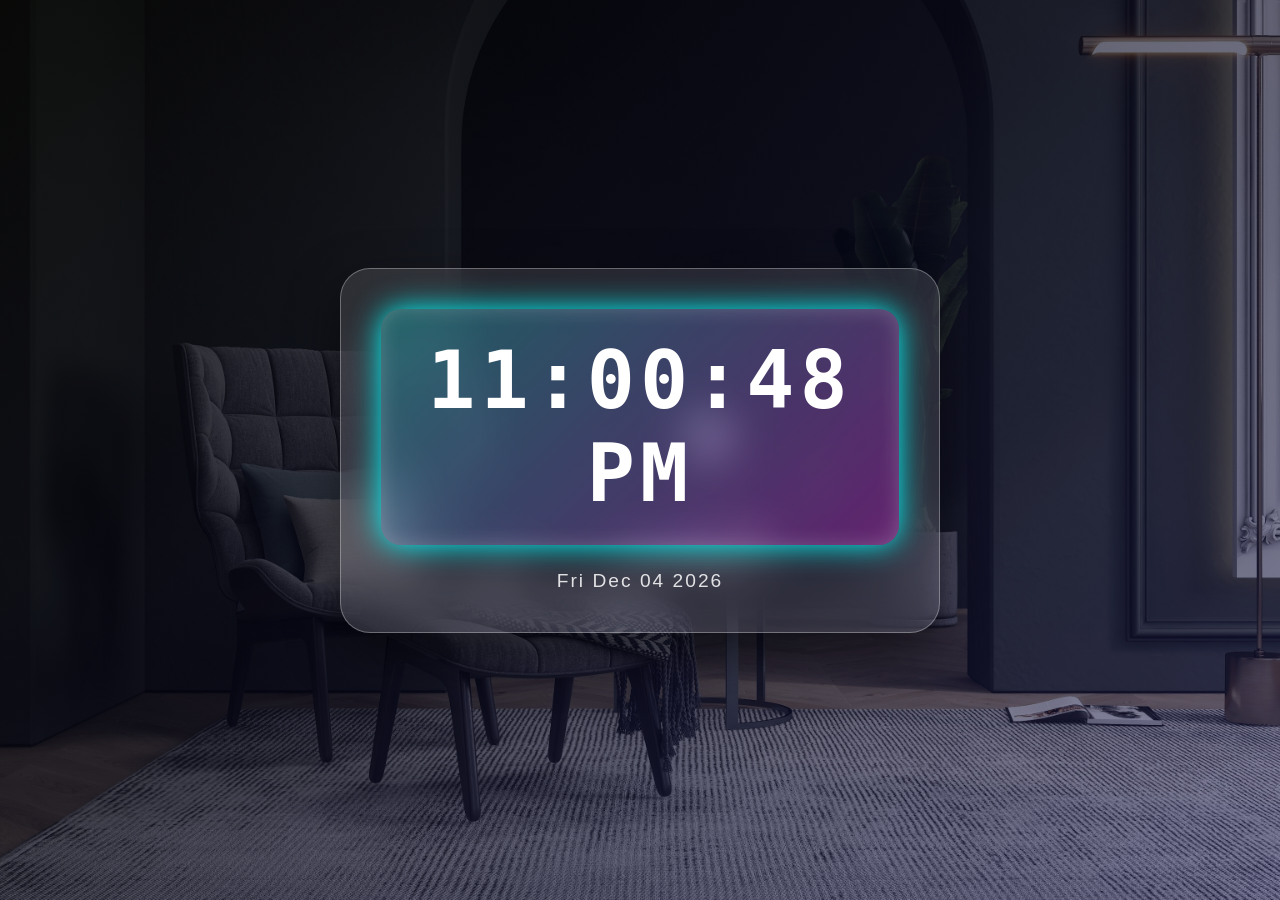
<file: index.html>
<!DOCTYPE html>
<html lang="en">
<head>
    <meta charset="UTF-8">
    <meta name="viewport" content="width=device-width, initial-scale=1.0">
    <title>Document</title>
    <link rel="stylesheet" href="clock.css">
</head>
<body>
    <div class="clock-container">
        <div class="clock" id="clock">00:00:00</div>
        <p id="date"></p>
    </div>
    

    <script src="clock.js"></script>
</body>
</html>
</file>
<file: clock.css>
*{
    margin:0;
    padding:0;
    box-sizing:border-box;
}

body{
    min-height:100vh;
    display:flex;
    justify-content:center;
    align-items:center;
    background-image:url("chair.jpg");
    background-size:cover;
    background-position:center;
    font-family:'Segoe UI',sans-serif;
}

body::before{
    content:"";
    position:absolute;
    inset:0;
    background:linear-gradient(135deg,rgba(0,0,0,0.75),rgba(20,20,80,0.5));
}

.clock-container{
    position:relative;
    width:min(90%,600px);
    padding:40px;
    display:flex;
    flex-direction:column;
    align-items:center;
    background:rgba(255,255,255,0.12);
    backdrop-filter:blur(20px);
    border-radius:30px;
    border:1px solid rgba(255,255,255,0.3);
    box-shadow:0 20px 50px rgba(0,0,0,0.5);
    animation:float 4s ease-in-out infinite;
    transition:0.4s;
}

.clock-container:hover{
    transform:scale(1.05);
    box-shadow:0 0 40px cyan,0 0 80px purple;
}

.clock{
    width:100%;
    text-align:center;
    padding:25px;
    color:white;
    font-size:clamp(2.5rem,8vw,5rem);
    font-family:monospace;
    font-weight:bold;
    letter-spacing:5px;
    border-radius:20px;
    background:linear-gradient(135deg,rgba(0,255,255,0.25),rgba(255,0,255,0.25));
    box-shadow:inset 0 0 20px rgba(255,255,255,0.2),0 0 30px cyan;
    animation:pulse 2s infinite alternate;
}

#date{
    margin-top:25px;
    color:white;
    font-size:1.2rem;
    letter-spacing:2px;
    opacity:0.85;
}

@keyframes float{
    0%,100%{
        transform:translateY(0);
    }
    50%{
        transform:translateY(-15px);
    }
}

@keyframes pulse{
    from{
        box-shadow:0 0 20px cyan;
    }
    to{
        box-shadow:0 0 50px purple;
    }
}

@media(max-width:600px){
    .clock-container{
        padding:25px;
    }
    .clock{
        letter-spacing:2px;
    }
    #date{
        font-size:0.9rem;
    }
}
</file>
